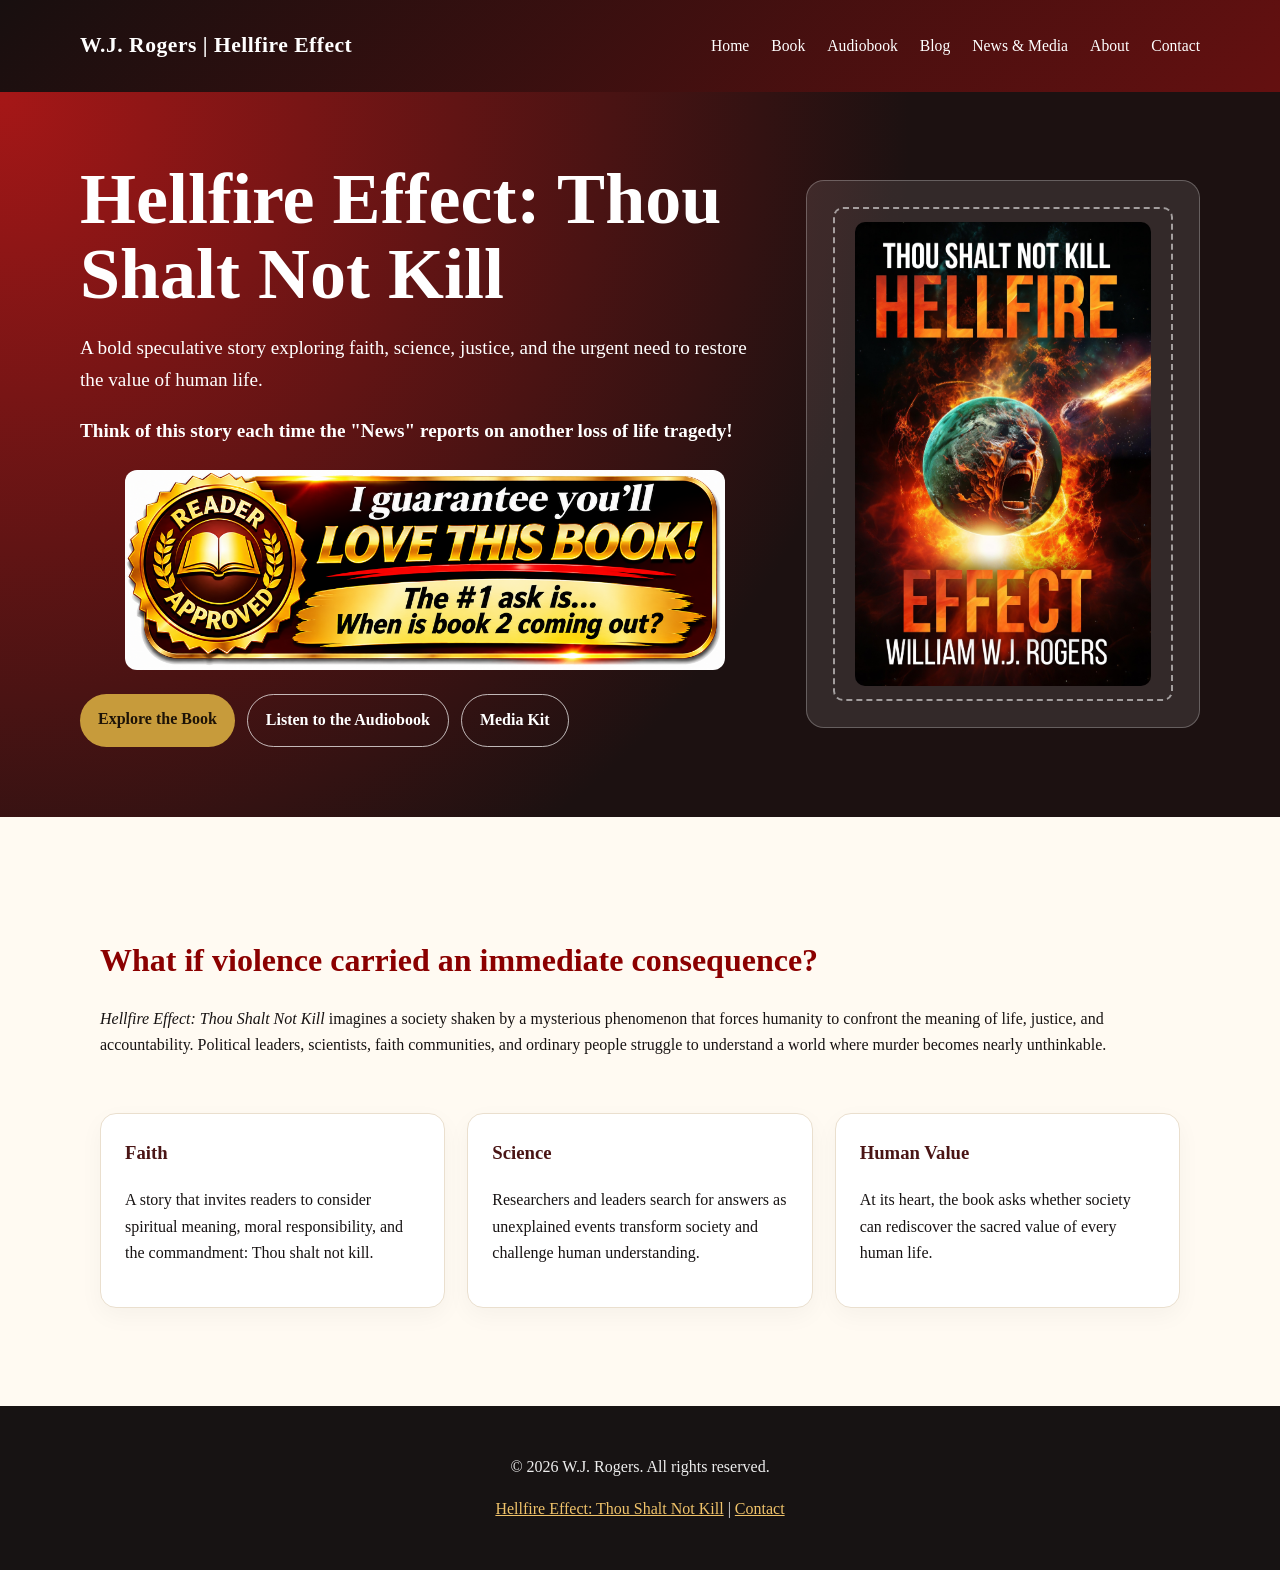
<file: index.html>
<!DOCTYPE html>
<html lang="en">
<head>
  <!-- Google tag (gtag.js) -->
<script async src="https://www.googletagmanager.com/gtag/js?id=G-8KDBBG4806"></script>
<script>
  window.dataLayer = window.dataLayer || [];
  function gtag(){dataLayer.push(arguments);}
  gtag('js', new Date());

  gtag('config', 'G-8KDBBG4806');
</script>
  
<meta charset="UTF-8">
<meta name="viewport" content="width=device-width, initial-scale=1.0">
<title>Hellfire Effect | W.J. Rogers</title>
<meta name="description" content="Official author website for Hellfire Effect: Thou Shalt Not Kill by W.J. Rogers.">
<meta name="keywords" content="Hellfire Effect, W.J. Rogers, Hellfire Effect Thou Shalt Not Kill, Christian science fiction, faith based thriller, speculative fiction, value of human life, audiobook Spotify ElevenReader">
<meta name="author" content="W.J. Rogers">
<meta property="og:title" content="Hellfire Effect | W.J. Rogers">
<meta property="og:description" content="Official author website for Hellfire Effect: Thou Shalt Not Kill by W.J. Rogers.">
<meta property="og:type" content="website">
<link rel="stylesheet" href="styles.css">
  <!-- Meta Pixel -->
  <script>
    !function(f,b,e,v,n,t,s) {
      if(f.fbq)return;n=f.fbq=function(){n.callMethod?
      n.callMethod.apply(n,arguments):n.queue.push(arguments)};
      if(!f._fbq)f._fbq=n;n.push=n;n.loaded=!0;n.version='2.0';
      n.queue=[];t=b.createElement(e);t.async=!0;
      t.src=v;s=b.getElementsByTagName(e)[0];
      s.parentNode.insertBefore(t,s)
    }(window, document, 'script', 'https://connect.facebook.net/en_US/fbevents.js');
    fbq('init', '1129715012986074');
    fbq('track', 'PageView');
  </script>
</head>
<body>
<header>
  <div class="nav">
    <div class="brand">W.J. Rogers | Hellfire Effect</div>
    <nav>
      <a href="index.html">Home</a>
      <a href="book.html">Book</a>
      <a href="audiobook.html">Audiobook</a>
      <a href="blog.html">Blog</a>
      <a href="media.html">News & Media</a>
      <a href="about.html">About</a>
      <a href="contact.html">Contact</a>
    </nav>
  </div>
</header>

<section class="hero">
  <div class="hero-inner">
    <div>
      <h1>Hellfire Effect: Thou Shalt Not Kill</h1>
      <p>A bold speculative story exploring faith, science, justice, and the urgent need to restore the value of human life.</p>
      <p><strong>Think of this story each time the "News" reports on another loss of life tragedy!</strong></p>

      <!-- Hellfire Effect Promotional Badge -->
<div class="promo-badge">
  <img
    src="hellfire-badge.jpg"
    alt="I guarantee you'll love this book! When is book 2 coming out?"
  >
</div>
      <div class="button-row">
        <a class="btn" href="book.html">Explore the Book</a>
        <a class="btn secondary" href="audiobook.html">Listen to the Audiobook</a>
        <a class="btn secondary" href="media.html">Media Kit</a>
      </div>
    </div>
    <div class="cover-card">
      <div class="cover-placeholder">
        <img src="cover.jpg" alt="Hellfire Effect book cover" style="max-width:320px;width:100%;border-radius:10px;">
</div>
      </div>
    </div>
  </div>
</section>
<main>
<section>
  <h2>What if violence carried an immediate consequence?</h2>
  <p><em>Hellfire Effect: Thou Shalt Not Kill</em> imagines a society shaken by a mysterious phenomenon that forces humanity to confront the meaning of life, justice, and accountability. Political leaders, scientists, faith communities, and ordinary people struggle to understand a world where murder becomes nearly unthinkable.</p>
</section>
<section class="grid">
  <div class="card"><h3>Faith</h3><p>A story that invites readers to consider spiritual meaning, moral responsibility, and the commandment: Thou shalt not kill.</p></div>
  <div class="card"><h3>Science</h3><p>Researchers and leaders search for answers as unexplained events transform society and challenge human understanding.</p></div>
  <div class="card"><h3>Human Value</h3><p>At its heart, the book asks whether society can rediscover the sacred value of every human life.</p></div>
</section>

</main>

<footer>
  <p>© 2026 W.J. Rogers. All rights reserved.</p>
  <p><a href="book.html">Hellfire Effect: Thou Shalt Not Kill</a> | <a href="contact.html">Contact</a></p>
</footer>
</body>
</html>
</file>
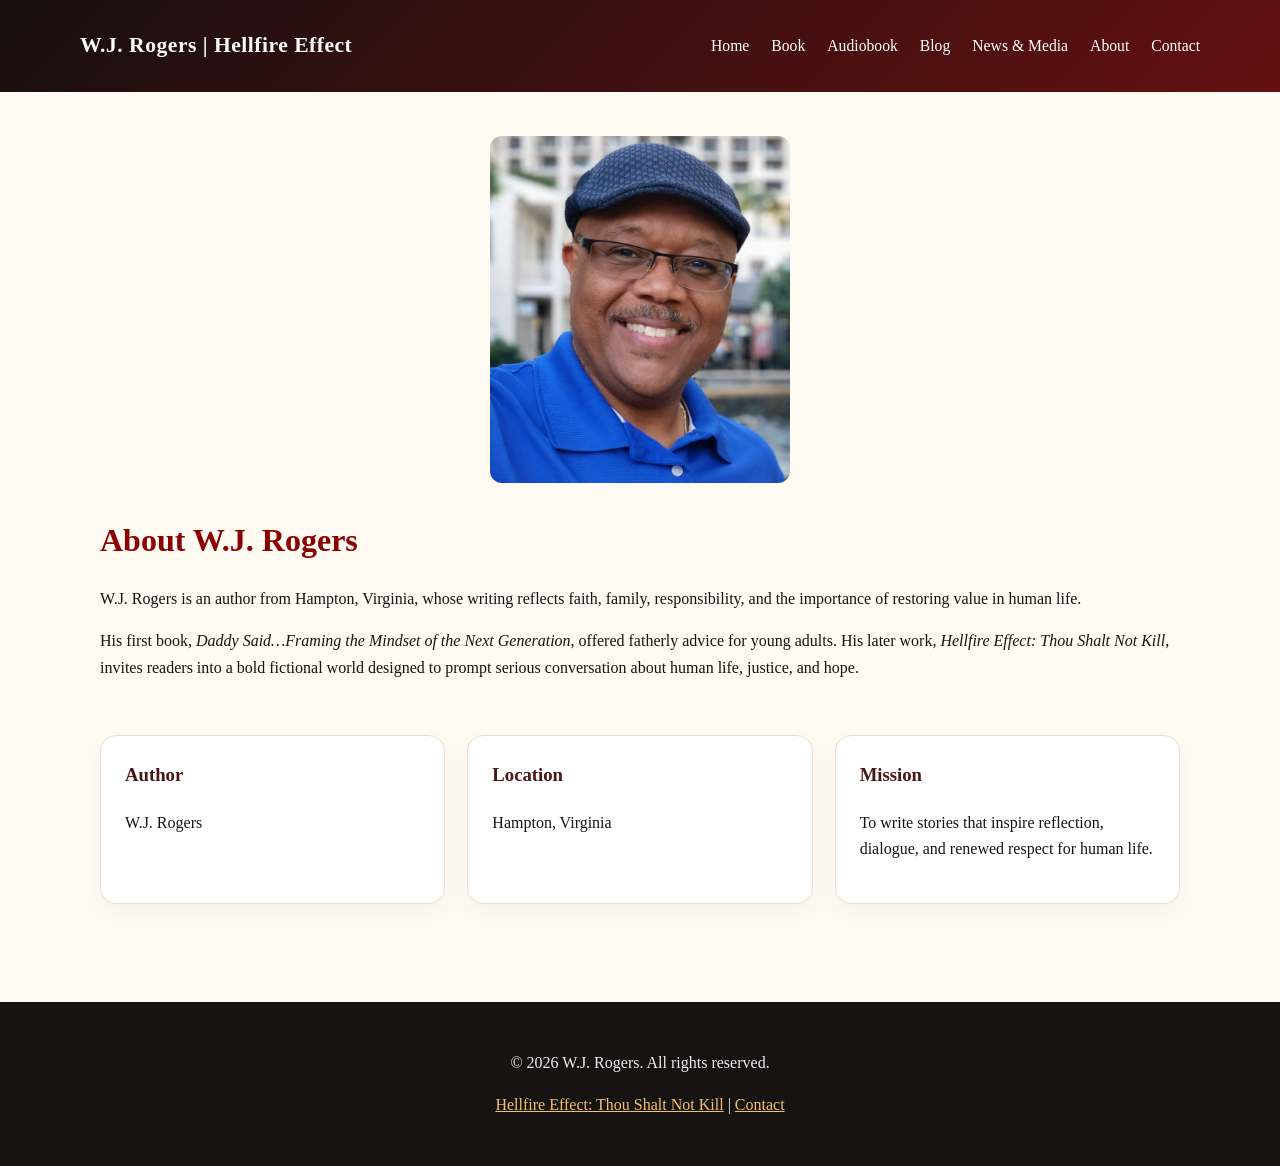
<file: about.html>
<!DOCTYPE html>
<html lang="en">
<head>
  <!-- Google tag (gtag.js) -->
<script async src="https://www.googletagmanager.com/gtag/js?id=G-8KDBBG4806"></script>
<script>
  window.dataLayer = window.dataLayer || [];
  function gtag(){dataLayer.push(arguments);}
  gtag('js', new Date());

  gtag('config', 'G-8KDBBG4806');
  
</script>
<meta charset="UTF-8">
<meta name="viewport" content="width=device-width, initial-scale=1.0">
<title>About W.J. Rogers | Hellfire Effect</title>
<meta name="description" content="Author biography for W.J. Rogers, author of Hellfire Effect: Thou Shalt Not Kill.">
<meta name="keywords" content="Hellfire Effect, W.J. Rogers, Hellfire Effect Thou Shalt Not Kill, Christian science fiction, faith based thriller, speculative fiction, value of human life, audiobook Spotify ElevenReader">
<meta name="author" content="W.J. Rogers">
<meta property="og:title" content="About W.J. Rogers | Hellfire Effect">
<meta property="og:description" content="Author biography for W.J. Rogers, author of Hellfire Effect: Thou Shalt Not Kill.">
<meta property="og:type" content="website">
<link rel="stylesheet" href="styles.css">
</head>
<body>
<header>
  <div class="nav">
    <div class="brand">W.J. Rogers | Hellfire Effect</div>
    <nav>
      <a href="index.html">Home</a>
      <a href="book.html">Book</a>
      <a href="audiobook.html">Audiobook</a>
      <a href="blog.html">Blog</a>
      <a href="media.html">News & Media</a>
      <a href="about.html">About</a>
      <a href="contact.html">Contact</a>
    </nav>
  </div>
</header>

<main>
<div style="text-align:center; margin-bottom:30px;">
  <img src="author-photo.jpg"
       alt="Author W.J. Rogers"
       style="max-width:300px; width:100%; border-radius:12px;">
</div>
  <section>
  <h2>About W.J. Rogers</h2>
  <p>W.J. Rogers is an author from Hampton, Virginia, whose writing reflects faith, family, responsibility, and the importance of restoring value in human life.</p>
  <p>His first book, <em>Daddy Said…Framing the Mindset of the Next Generation</em>, offered fatherly advice for young adults. His later work, <em>Hellfire Effect: Thou Shalt Not Kill</em>, invites readers into a bold fictional world designed to prompt serious conversation about human life, justice, and hope.</p>
</section>
<section class="grid">
  <div class="card"><h3>Author</h3><p>W.J. Rogers</p></div>
  <div class="card"><h3>Location</h3><p>Hampton, Virginia</p></div>
  <div class="card"><h3>Mission</h3><p>To write stories that inspire reflection, dialogue, and renewed respect for human life.</p></div>
</section>
</main>

<footer>
  <p>© 2026 W.J. Rogers. All rights reserved.</p>
  <p><a href="book.html">Hellfire Effect: Thou Shalt Not Kill</a> | <a href="contact.html">Contact</a></p>
</footer>
</body>
</html>
</file>
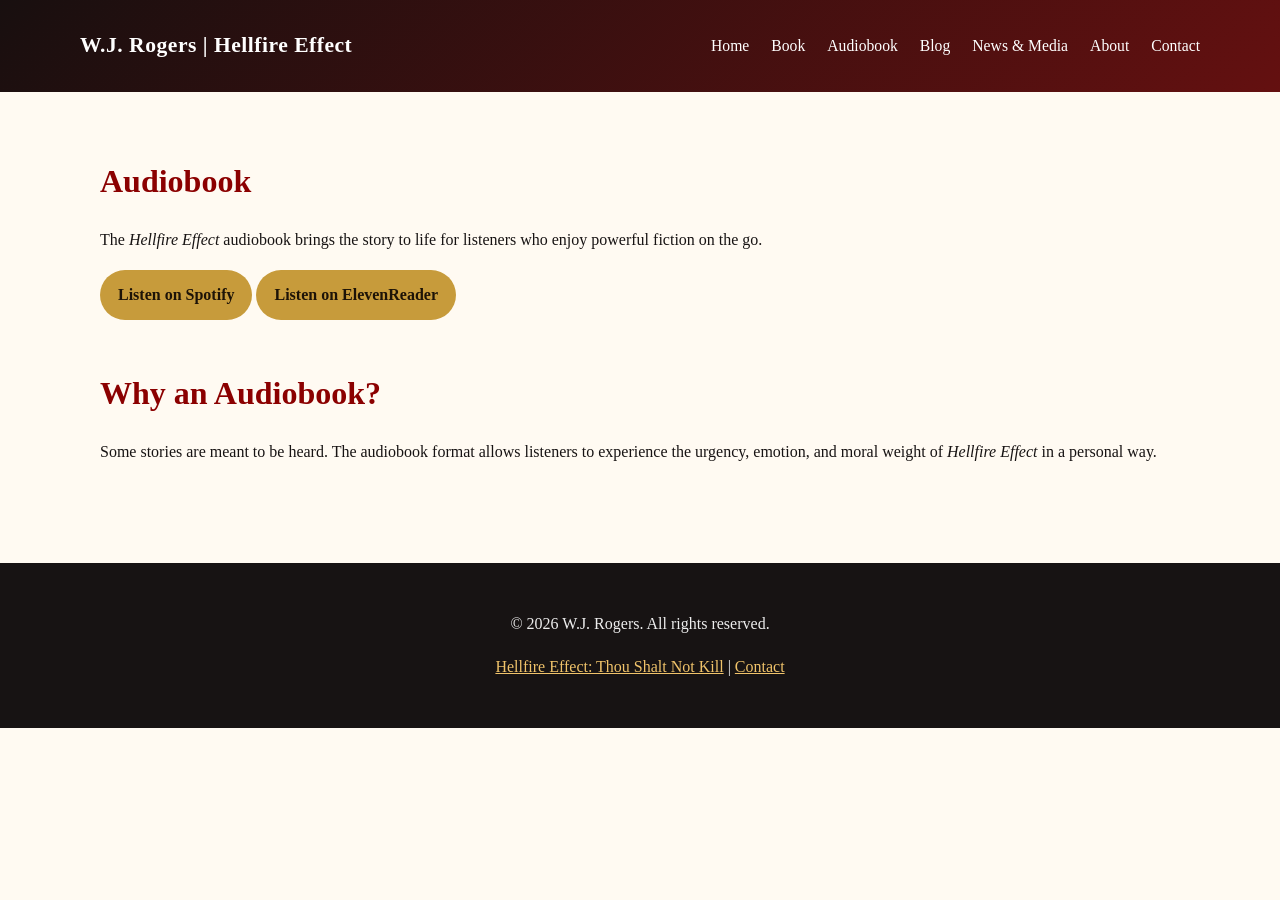
<file: audiobook.html>
<!DOCTYPE html>
<html lang="en">
<head>
  <!-- Google tag (gtag.js) -->
<script async src="https://www.googletagmanager.com/gtag/js?id=G-8KDBBG4806"></script>
<script>
  window.dataLayer = window.dataLayer || [];
  function gtag(){dataLayer.push(arguments);}
  gtag('js', new Date());

  gtag('config', 'G-8KDBBG4806');
  
</script>
<meta charset="UTF-8">
<meta name="viewport" content="width=device-width, initial-scale=1.0">
<title>Hellfire Effect Audiobook | W.J. Rogers</title>
<meta name="description" content="Listen to the Hellfire Effect audiobook on Spotify and ElevenReader.">
<meta name="keywords" content="Hellfire Effect, W.J. Rogers, Hellfire Effect Thou Shalt Not Kill, Christian science fiction, faith based thriller, speculative fiction, value of human life, audiobook Spotify ElevenReader">
<meta name="author" content="W.J. Rogers">
<meta property="og:title" content="Hellfire Effect Audiobook | W.J. Rogers">
<meta property="og:description" content="Listen to the Hellfire Effect audiobook on Spotify and ElevenReader.">
<meta property="og:type" content="website">
<link rel="stylesheet" href="styles.css">
</head>
<body>
<header>
  <div class="nav">
    <div class="brand">W.J. Rogers | Hellfire Effect</div>
    <nav>
      <a href="index.html">Home</a>
      <a href="book.html">Book</a>
      <a href="audiobook.html">Audiobook</a>
      <a href="blog.html">Blog</a>
      <a href="media.html">News & Media</a>
      <a href="about.html">About</a>
      <a href="contact.html">Contact</a>
    </nav>
  </div>
</header>

<main>
<section>
  <h2>Audiobook</h2>
  <p>The <em>Hellfire Effect</em> audiobook brings the story to life for listeners who enjoy powerful fiction on the go.</p>
   <p><a class="btn" href="https://open.spotify.com/show/17sn15q621IW9JdZ1lFVCF?si=39b410afc67c4b0d">Listen on Spotify</a> <a class="btn" href="https://elevenreader.io/audiobooks/hellfire-effect-audiobook/Q7uAd5jq0gS5O1z5ig4C">Listen on ElevenReader</a></p>
</section>
<section>
  <h2>Why an Audiobook?</h2>
  <p>Some stories are meant to be heard. The audiobook format allows listeners to experience the urgency, emotion, and moral weight of <em>Hellfire Effect</em> in a personal way.</p>
</section>
</main>

<footer>
  <p>© 2026 W.J. Rogers. All rights reserved.</p>
  <p><a href="book.html">Hellfire Effect: Thou Shalt Not Kill</a> | <a href="contact.html">Contact</a></p>
</footer>
</body>
</html>
</file>
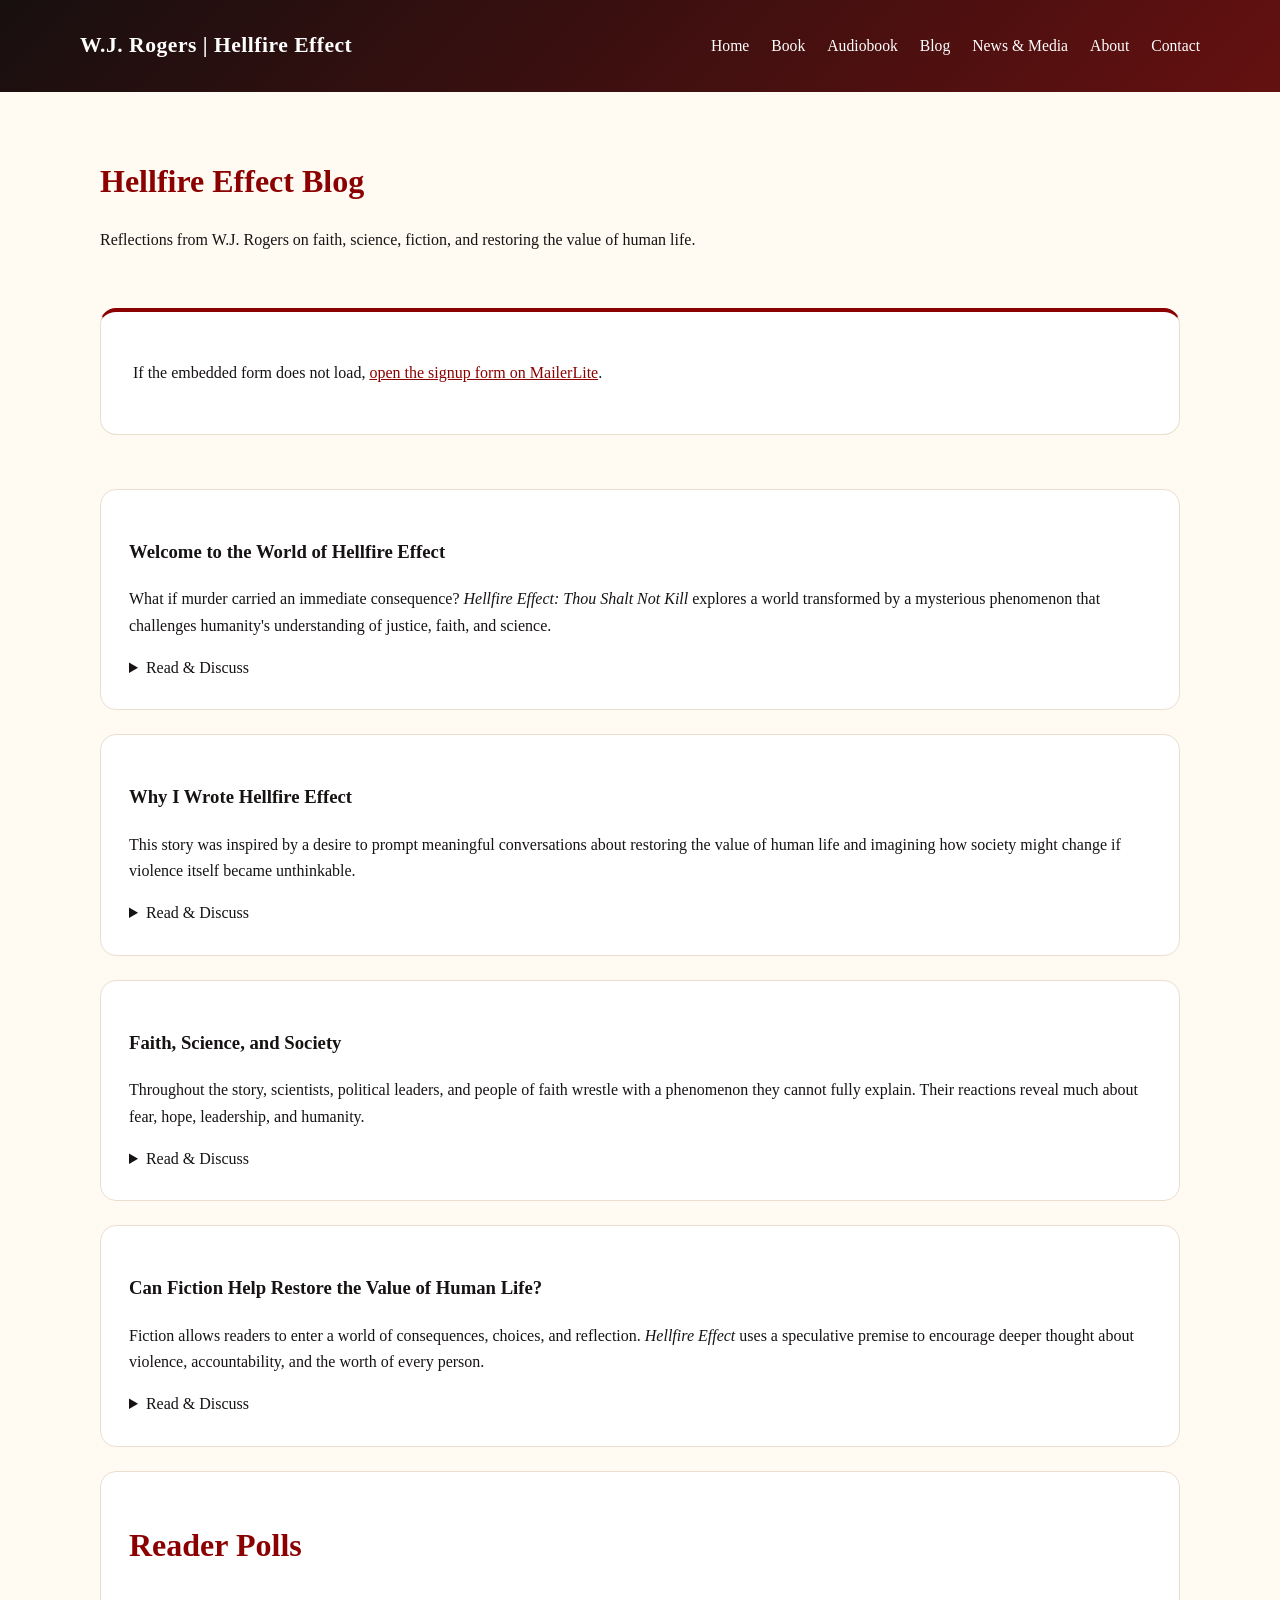
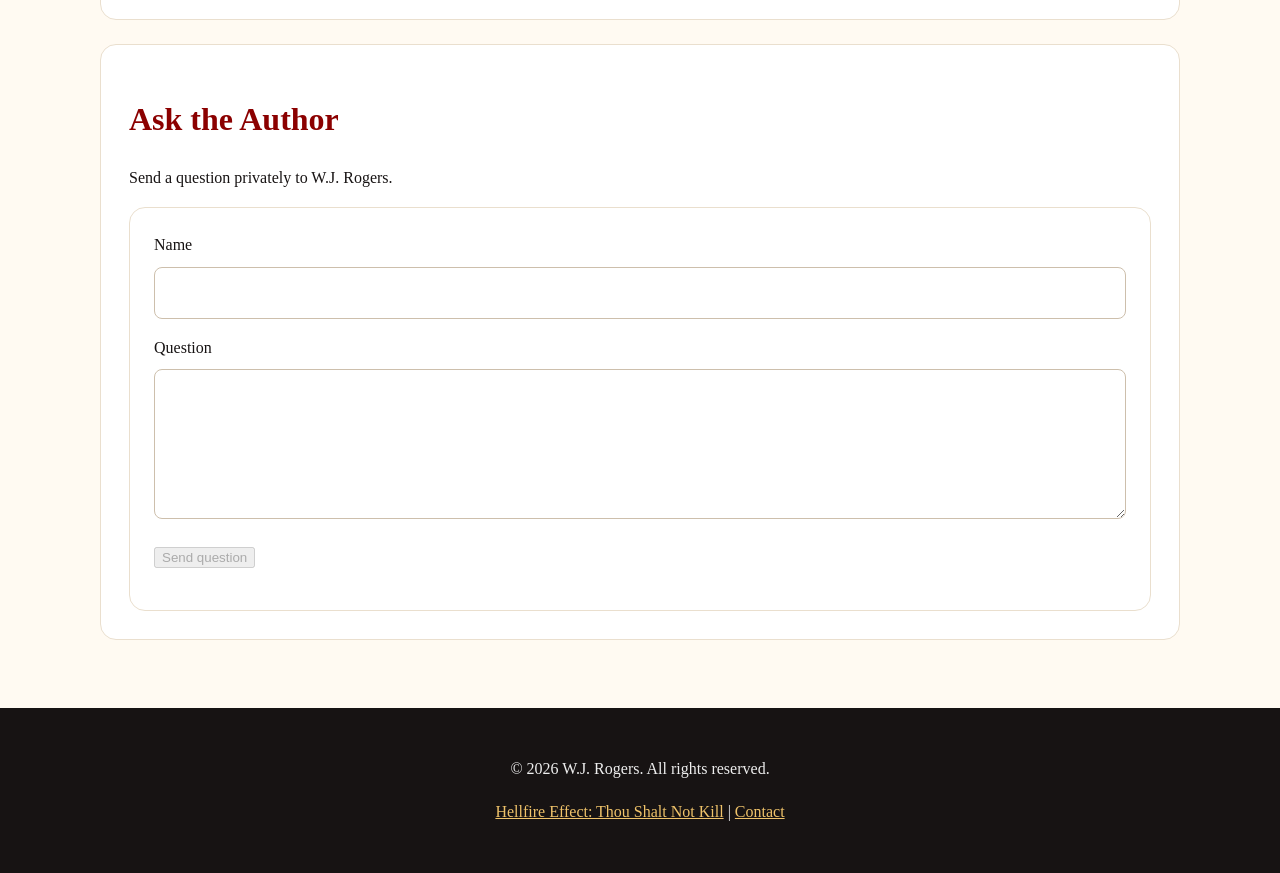
<file: blog.html>
<!DOCTYPE html>
<html lang="en">
<head>
  <!-- Google tag (gtag.js) -->
<script async src="https://www.googletagmanager.com/gtag/js?id=G-8KDBBG4806"></script>
<script>
  window.dataLayer = window.dataLayer || [];
  function gtag(){dataLayer.push(arguments);}
  gtag('js', new Date());

  gtag('config', 'G-8KDBBG4806');
  
</script>
<meta charset="UTF-8">
<meta name="viewport" content="width=device-width, initial-scale=1.0">
<title>Hellfire Effect Blog | W.J. Rogers</title>
<meta name="description" content="Blog posts about faith, science, fiction, and restoring the value of human life.">
<meta name="keywords" content="Hellfire Effect, W.J. Rogers, Hellfire Effect Thou Shalt Not Kill, Christian science fiction, faith based thriller, speculative fiction, value of human life, audiobook Spotify ElevenReader">
<meta name="author" content="W.J. Rogers">
<meta property="og:title" content="Hellfire Effect Blog | W.J. Rogers">
<meta property="og:description" content="Blog posts about faith, science, fiction, and restoring the value of human life.">
<meta property="og:type" content="website">
<link rel="stylesheet" href="styles.css">
<style>
#subscribe { background: white; border: 1px solid #eadfce; border-top: 4px solid var(--red); border-radius: 16px; padding: clamp(18px, 4vw, 32px); }
#subscribe .ml-embedded { min-width: 0; }
#subscribe .ml-form-embedContainer .ml-form-embedWrapper { background: var(--light) !important; max-width: 46rem; width: 100%; }
#subscribe .ml-form-embedContainer h4 { color: var(--red) !important; font: bold clamp(1.5rem, 4vw, 2rem)/1.2 Georgia, serif !important; }
#subscribe .ml-form-embedContainer p, #subscribe .ml-form-embedContainer label { font-family: Georgia, serif !important; }
#subscribe .ml-form-embedContainer button.primary { background-color: var(--gold) !important; color: #1d1307 !important; border-radius: 999px !important; }
#subscribe :focus-visible { outline: 2px solid var(--red); outline-offset: 3px; }
</style>
<!-- MailerLite Universal -->
<script>
(function(w,d,e,u,f,l,n){w[f]=w[f]||function(){(w[f].q=w[f].q||[])
.push(arguments);},l=d.createElement(e),l.async=1,l.src=u,
n=d.getElementsByTagName(e)[0],n.parentNode.insertBefore(l,n);})
(window,document,'script','https://assets.mailerlite.com/js/universal.js','ml');
ml('account', '2787855');
</script>
<meta name="blog-api" content="https://staging.hellfire-effect.com/live">
<link rel="stylesheet" href="https://staging.hellfire-effect.com/live/blog.css">
<script type="module" src="https://staging.hellfire-effect.com/live/blog.mjs"></script>
</head>
<body>
<header>
  <div class="nav">
    <div class="brand">W.J. Rogers | Hellfire Effect</div>
    <nav>
      <a href="index.html">Home</a>
      <a href="book.html">Book</a>
      <a href="audiobook.html">Audiobook</a>
      <a href="blog.html">Blog</a>
      <a href="media.html">News & Media</a>
      <a href="about.html">About</a>
      <a href="contact.html">Contact</a>
    </nav>
  </div>
</header>

<main>
<section>
  <h2>Hellfire Effect Blog</h2>
  <p>Reflections from W.J. Rogers on faith, science, fiction, and restoring the value of human life.</p>
</section>
<section id="subscribe" aria-label="Subscribe to the Hellfire Effect Blog">
  <div class="ml-embedded" data-form="RpZa8r"></div>
  <p>If the embedded form does not load, <a href="https://preview.mailerlite.io/forms/2787855/203857206809986599/share">open the signup form on MailerLite</a>.</p>
</section>
<article class="blog-post" data-article="welcome">
  <h3>Welcome to the World of Hellfire Effect</h3>
  <p>What if murder carried an immediate consequence? <em>Hellfire Effect: Thou Shalt Not Kill</em> explores a world transformed by a mysterious phenomenon that challenges humanity's understanding of justice, faith, and science.</p>
  <details class="discussion">
    <summary>Read &amp; Discuss</summary>
    <h4>Reader comments</h4>
    <div class="comments"></div>
    <form class="comment-form">
      <label>Display name <input name="name" required maxlength="80" autocomplete="nickname"></label>
      <label>Comment <textarea name="message" required maxlength="2000"></textarea></label>
      <p>Comments appear after W.J. Rogers approves them.</p>
      <button disabled>Submit comment</button>
      <p role="status"></p>
    </form>
  </details>
</article>
<article class="blog-post" data-article="why-i-wrote">
  <h3>Why I Wrote Hellfire Effect</h3>
  <p>This story was inspired by a desire to prompt meaningful conversations about restoring the value of human life and imagining how society might change if violence itself became unthinkable.</p>
  <details class="discussion">
    <summary>Read &amp; Discuss</summary>
    <h4>Reader comments</h4>
    <div class="comments"></div>
    <form class="comment-form">
      <label>Display name <input name="name" required maxlength="80" autocomplete="nickname"></label>
      <label>Comment <textarea name="message" required maxlength="2000"></textarea></label>
      <p>Comments appear after W.J. Rogers approves them.</p>
      <button disabled>Submit comment</button>
      <p role="status"></p>
    </form>
  </details>
</article>
<article class="blog-post" data-article="faith-science">
  <h3>Faith, Science, and Society</h3>
  <p>Throughout the story, scientists, political leaders, and people of faith wrestle with a phenomenon they cannot fully explain. Their reactions reveal much about fear, hope, leadership, and humanity.</p>
  <details class="discussion">
    <summary>Read &amp; Discuss</summary>
    <h4>Reader comments</h4>
    <div class="comments"></div>
    <form class="comment-form">
      <label>Display name <input name="name" required maxlength="80" autocomplete="nickname"></label>
      <label>Comment <textarea name="message" required maxlength="2000"></textarea></label>
      <p>Comments appear after W.J. Rogers approves them.</p>
      <button disabled>Submit comment</button>
      <p role="status"></p>
    </form>
  </details>
</article>
<article class="blog-post" data-article="value-of-life">
  <h3>Can Fiction Help Restore the Value of Human Life?</h3>
  <p>Fiction allows readers to enter a world of consequences, choices, and reflection. <em>Hellfire Effect</em> uses a speculative premise to encourage deeper thought about violence, accountability, and the worth of every person.</p>
  <details class="discussion">
    <summary>Read &amp; Discuss</summary>
    <h4>Reader comments</h4>
    <div class="comments"></div>
    <form class="comment-form">
      <label>Display name <input name="name" required maxlength="80" autocomplete="nickname"></label>
      <label>Comment <textarea name="message" required maxlength="2000"></textarea></label>
      <p>Comments appear after W.J. Rogers approves them.</p>
      <button disabled>Submit comment</button>
      <p role="status"></p>
    </form>
  </details>
</article>
<section class="blog-post" aria-labelledby="poll-heading">
  <h2 id="poll-heading">Reader Polls</h2>
  <div id="polls"></div>
  <p id="poll-status" role="status"></p>
</section>
<section class="blog-post" aria-labelledby="ask-heading">
  <h2 id="ask-heading">Ask the Author</h2>
  <p>Send a question privately to W.J. Rogers.</p>
  <form id="ask">
    <label>Name <input name="name" required maxlength="80" autocomplete="name"></label>
    <label>Question <textarea name="message" required maxlength="2000"></textarea></label>
    <button disabled>Send question</button>
    <p role="status"></p>
  </form>
</section>
</main>

<footer>
  <p>© 2026 W.J. Rogers. All rights reserved.</p>
  <p><a href="book.html">Hellfire Effect: Thou Shalt Not Kill</a> | <a href="contact.html">Contact</a></p>
</footer>
</body>
</html>
</file>
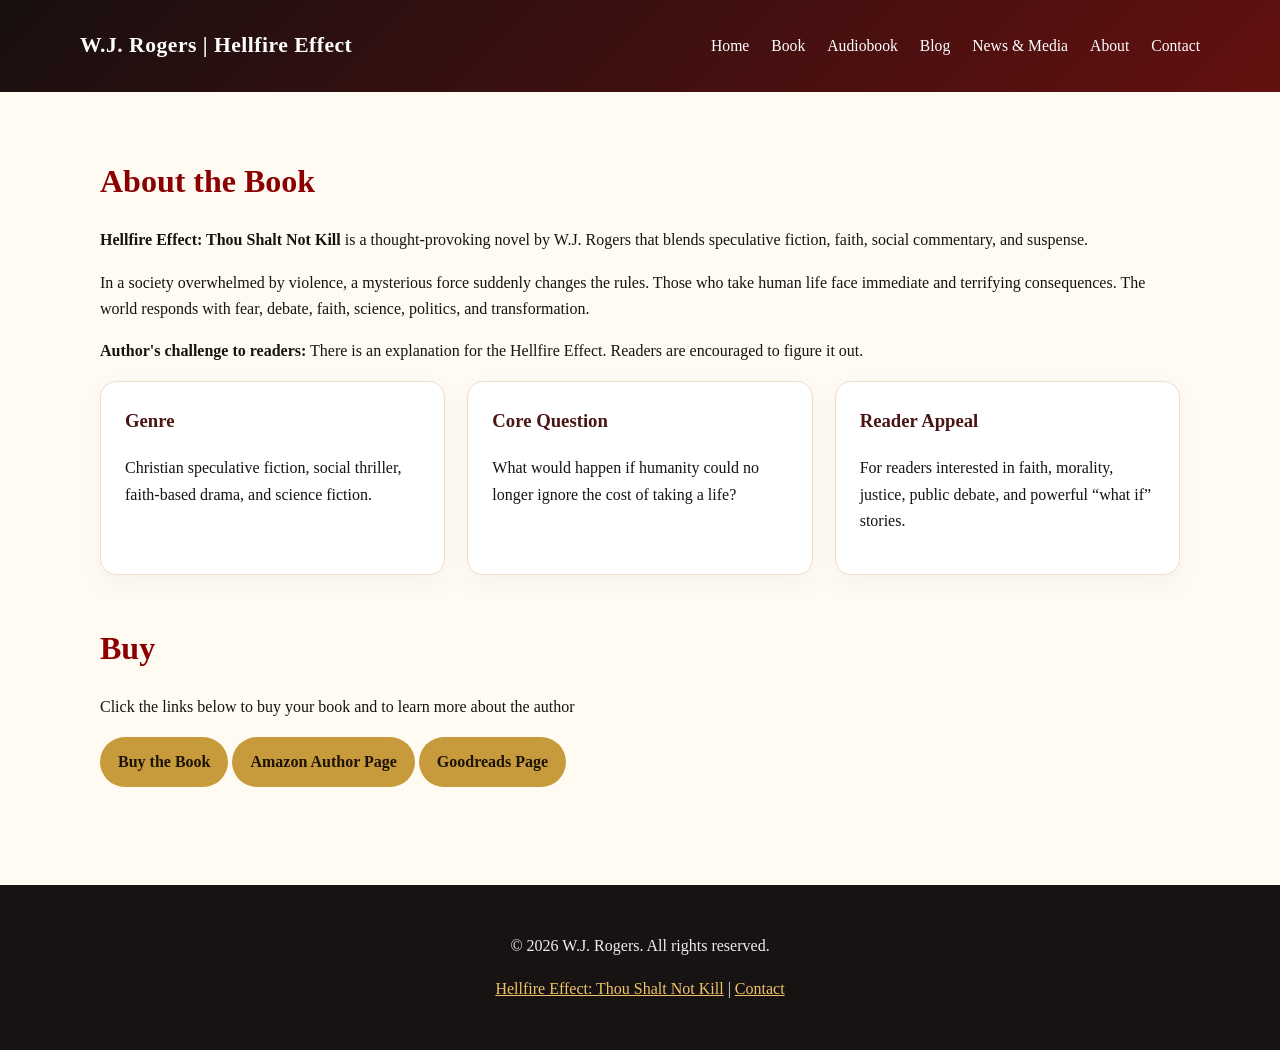
<file: book.html>
<!DOCTYPE html>
<html lang="en">
<head>
  <!-- Google tag (gtag.js) -->
<script async src="https://www.googletagmanager.com/gtag/js?id=G-8KDBBG4806"></script>
<script>
  window.dataLayer = window.dataLayer || [];
  function gtag(){dataLayer.push(arguments);}
  gtag('js', new Date());

  gtag('config', 'G-8KDBBG4806');
  
</script>
<meta charset="UTF-8">
<meta name="viewport" content="width=device-width, initial-scale=1.0">
<title>About the Book | Hellfire Effect</title>
<meta name="description" content="Learn about Hellfire Effect: Thou Shalt Not Kill by W.J. Rogers.">
<meta name="keywords" content="Hellfire Effect, W.J. Rogers, Hellfire Effect Thou Shalt Not Kill, Christian science fiction, faith based thriller, speculative fiction, value of human life, audiobook Spotify ElevenReader">
<meta name="author" content="W.J. Rogers">
<meta property="og:title" content="About the Book | Hellfire Effect">
<meta property="og:description" content="Learn about Hellfire Effect: Thou Shalt Not Kill by W.J. Rogers.">
<meta property="og:type" content="website">
<link rel="stylesheet" href="styles.css">
  <!-- Meta Pixel -->
  <script>
    !function(f,b,e,v,n,t,s) {
      if(f.fbq)return;n=f.fbq=function(){n.callMethod?
      n.callMethod.apply(n,arguments):n.queue.push(arguments)};
      if(!f._fbq)f._fbq=n;n.push=n;n.loaded=!0;n.version='2.0';
      n.queue=[];t=b.createElement(e);t.async=!0;
      t.src=v;s=b.getElementsByTagName(e)[0];
      s.parentNode.insertBefore(t,s)
    }(window, document, 'script', 'https://connect.facebook.net/en_US/fbevents.js');
    fbq('init', '1129715012986074');
    fbq('track', 'PageView');
    fbq('track', 'ViewContent');
  </script>
</head>
<body>
<header>
  <div class="nav">
    <div class="brand">W.J. Rogers | Hellfire Effect</div>
    <nav>
      <a href="index.html">Home</a>
      <a href="book.html">Book</a>
      <a href="audiobook.html">Audiobook</a>
      <a href="blog.html">Blog</a>
      <a href="media.html">News & Media</a>
      <a href="about.html">About</a>
      <a href="contact.html">Contact</a>
    </nav>
  </div>
</header>

<main>
<section>
  <h2>About the Book</h2>
  <p><strong>Hellfire Effect: Thou Shalt Not Kill</strong> is a thought-provoking novel by W.J. Rogers that blends speculative fiction, faith, social commentary, and suspense.</p>
  <p>In a society overwhelmed by violence, a mysterious force suddenly changes the rules. Those who take human life face immediate and terrifying consequences. The world responds with fear, debate, faith, science, politics, and transformation.</p>
  <p><strong>Author's challenge to readers:</strong> There is an explanation for the Hellfire Effect. Readers are encouraged to figure it out.</p>
<section class="grid">
  <div class="card"><h3>Genre</h3><p>Christian speculative fiction, social thriller, faith-based drama, and science fiction.</p></div>
  <div class="card"><h3>Core Question</h3><p>What would happen if humanity could no longer ignore the cost of taking a life?</p></div>
  <div class="card"><h3>Reader Appeal</h3><p>For readers interested in faith, morality, justice, public debate, and powerful “what if” stories.</p></div>
</section>
<section>
  <h2>Buy</h2>  
<p>Click the links below to buy your book and to learn more about the author</p>
  <p><a class="btn" href="https://a.co/d/0b58pB87">Buy the Book</a> <a class="btn" href="https://www.amazon.com/stores/William-J.-Rogers/author/B0C53Z4DX1?ref=ap_rdr&shoppingPortalEnabled=true&ccs_id=1883f4c7-4404-4d1b-a1f2-e06be20097e4">Amazon Author Page</a> <a class="btn" href="https://www.goodreads.com/book/show/210977604-hellfire-effect">Goodreads Page</a></p>
</section>
</main>

<footer>
  <p>© 2026 W.J. Rogers. All rights reserved.</p>
  <p><a href="book.html">Hellfire Effect: Thou Shalt Not Kill</a> | <a href="contact.html">Contact</a></p>
</footer>
</body>
</html>
</file>
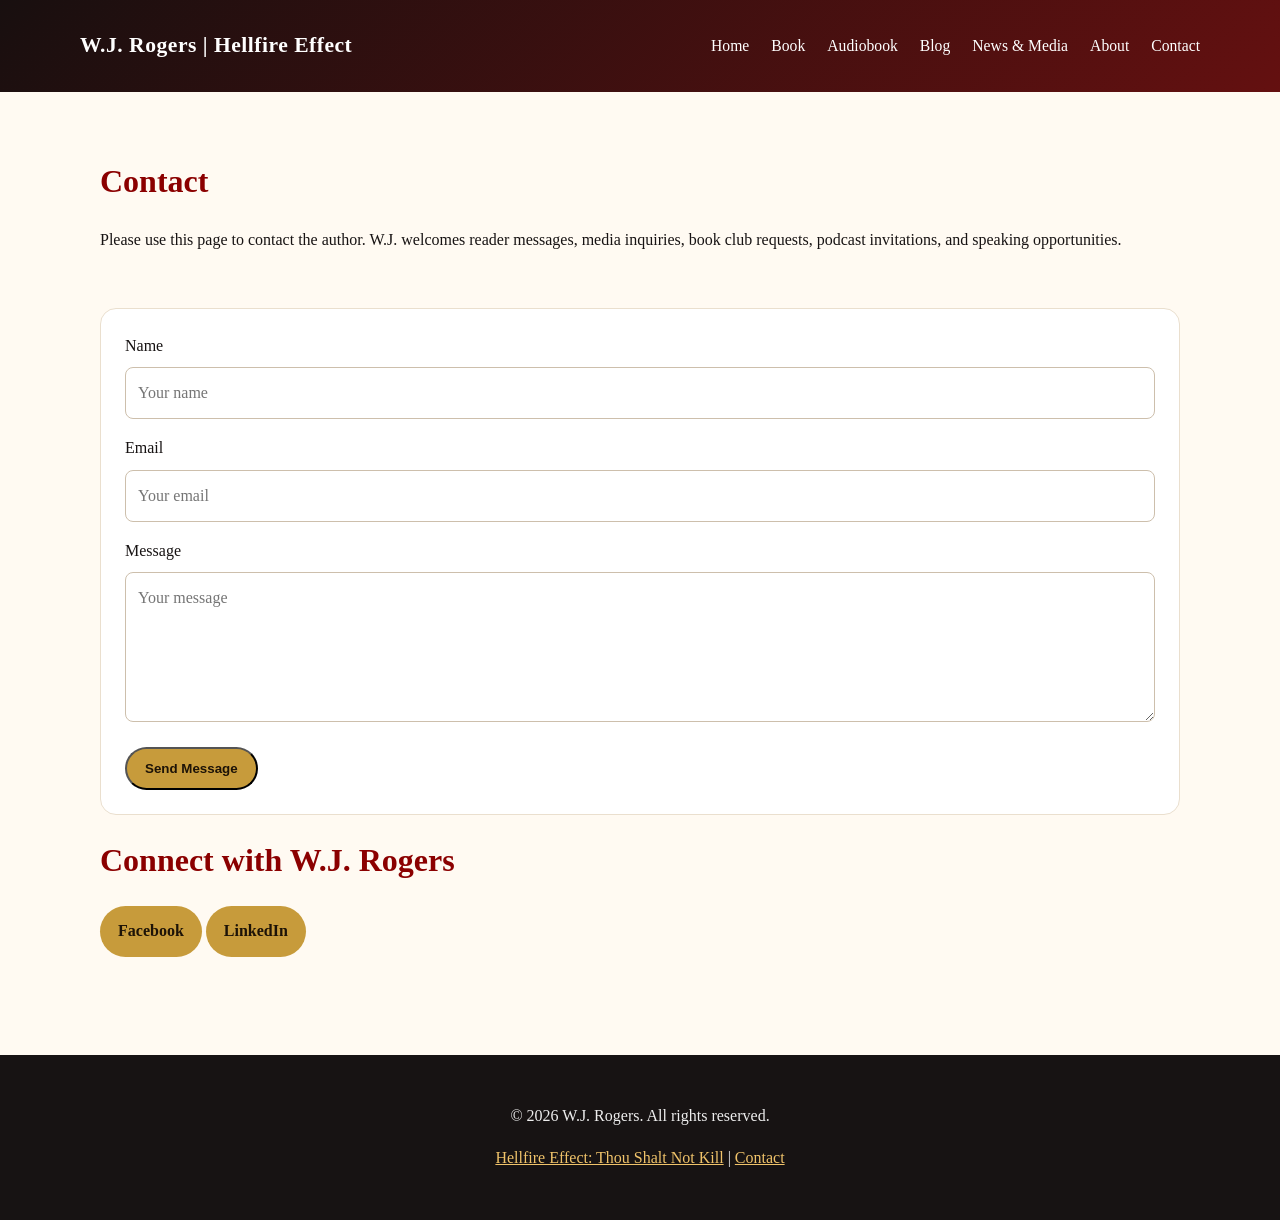
<file: contact.html>
<!DOCTYPE html>
<html lang="en">
<head>
  <!-- Google tag (gtag.js) -->
<script async src="https://www.googletagmanager.com/gtag/js?id=G-8KDBBG4806"></script>
<script>
  window.dataLayer = window.dataLayer || [];
  function gtag(){dataLayer.push(arguments);}
  gtag('js', new Date());

  gtag('config', 'G-8KDBBG4806');
  
</script>
<meta charset="UTF-8">
<meta name="viewport" content="width=device-width, initial-scale=1.0">
<title>Contact W.J. Rogers | Hellfire Effect</title>
<meta name="description" content="Contact W.J. Rogers for reader messages, media inquiries, podcasts, and interviews.">
<meta name="keywords" content="Hellfire Effect, W.J. Rogers, Hellfire Effect Thou Shalt Not Kill, Christian science fiction, faith based thriller, speculative fiction, value of human life, audiobook Spotify ElevenReader">
<meta name="author" content="W.J. Rogers">
<meta property="og:title" content="Contact W.J. Rogers | Hellfire Effect">
<meta property="og:description" content="Contact W.J. Rogers for reader messages, media inquiries, podcasts, and interviews.">
<meta property="og:type" content="website">
<link rel="stylesheet" href="styles.css">
</head>
<body>
<header>
  <div class="nav">
    <div class="brand">W.J. Rogers | Hellfire Effect</div>
    <nav>
      <a href="index.html">Home</a>
      <a href="book.html">Book</a>
      <a href="audiobook.html">Audiobook</a>
      <a href="blog.html">Blog</a>
      <a href="media.html">News & Media</a>
      <a href="about.html">About</a>
      <a href="contact.html">Contact</a>
    </nav>
  </div>
</header>

<main>
<section>
  <h2>Contact</h2>
  <p>Please use this page to contact the author. W.J. welcomes reader messages, media inquiries, book club requests, podcast invitations, and speaking opportunities.</p>
  
</section>
<form action="https://formspree.io/f/xdararjp" method="POST">
  
  <label>Name</label>
  <input type="text" placeholder="Your name">
  <label>Email</label>
  <input type="email" placeholder="Your email">
  <label>Message</label>
  <textarea placeholder="Your message"></textarea>
  <button class="btn" type="button">Send Message</button>
</form>
<section> 
 <h2>Connect with W.J. Rogers</h2>

<p>
<a class="btn"
   href="https://www.facebook.com/profile.php?id=61569890319340
   target="_blank">Facebook</a>
  
  <a class="btn"
   href="https://www.linkedin.com/in/williamwjrogers"
   target="_blank">LinkedIn</a>
</p>
</section>
</main>

<footer>
  <p>© 2026 W.J. Rogers. All rights reserved.</p>
  <p><a href="book.html">Hellfire Effect: Thou Shalt Not Kill</a> | <a href="contact.html">Contact</a></p>
</footer>
</body>
</html>
</file>
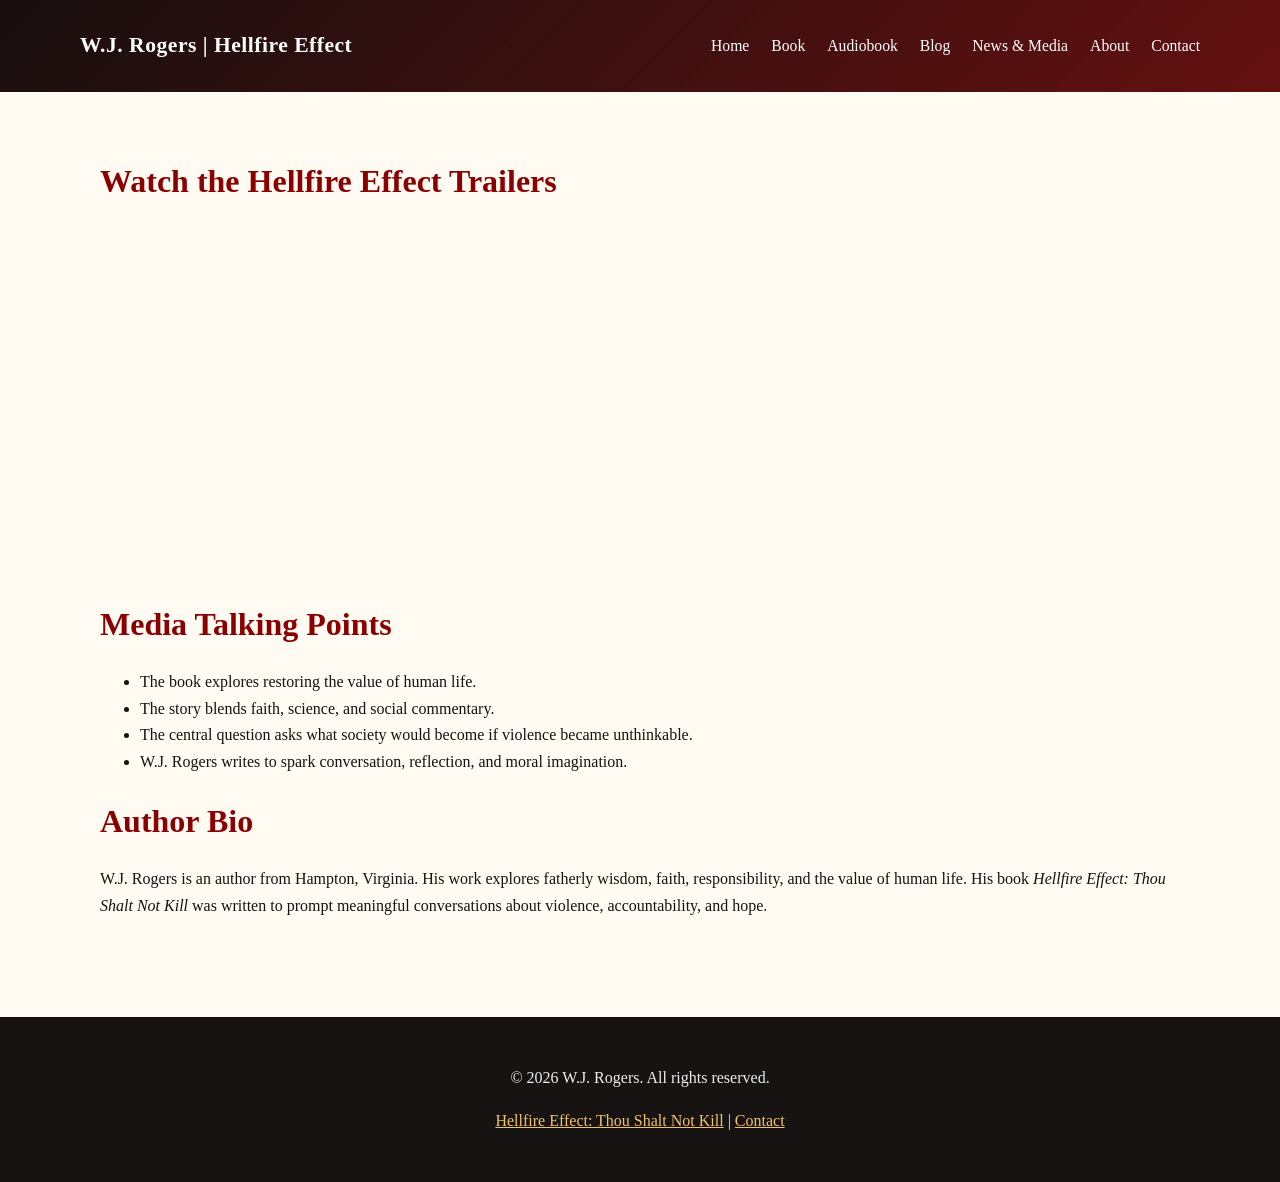
<file: media.html>
<!DOCTYPE html>
<html lang="en">
<head>
  <!-- Google tag (gtag.js) -->
<script async src="https://www.googletagmanager.com/gtag/js?id=G-8KDBBG4806"></script>
<script>
  window.dataLayer = window.dataLayer || [];
  function gtag(){dataLayer.push(arguments);}
  gtag('js', new Date());

  gtag('config', 'G-8KDBBG4806');
  
</script>
<meta charset="UTF-8">
<meta name="viewport" content="width=device-width, initial-scale=1.0">
<title>News and Media | Hellfire Effect</title>
<meta name="description" content="Media information, author bio, talking points, and press release angle for Hellfire Effect.">
<meta name="keywords" content="Hellfire Effect, W.J. Rogers, Hellfire Effect Thou Shalt Not Kill, Christian science fiction, faith based thriller, speculative fiction, value of human life, audiobook Spotify ElevenReader">
<meta name="author" content="W.J. Rogers">
<meta property="og:title" content="News and Media | Hellfire Effect">
<meta property="og:description" content="Media information, author bio, talking points, and press release angle for Hellfire Effect.">
<meta property="og:type" content="website">
<link rel="stylesheet" href="styles.css">
</head>
<body>
<header>
  <div class="nav">
    <div class="brand">W.J. Rogers | Hellfire Effect</div>
    <nav>
      <a href="index.html">Home</a>
      <a href="book.html">Book</a>
      <a href="audiobook.html">Audiobook</a>
      <a href="blog.html">Blog</a>
      <a href="media.html">News & Media</a>
      <a href="about.html">About</a>
      <a href="contact.html">Contact</a>
    </nav>
  </div>
</header>

<main>
<section>
  <h2>Watch the Hellfire Effect Trailers</h2>

  <div style="display:flex; gap:20px; flex-wrap:wrap;">

    <div style="flex:1; min-width:320px;">
      <iframe width="560" height="315" src="https://www.youtube.com/embed/_HRlVg9GT_w?si=bksa3THiXB3cnMoa" title="YouTube video player" frameborder="0" allow="accelerometer; autoplay; clipboard-write; encrypted-media; gyroscope; picture-in-picture; web-share" referrerpolicy="strict-origin-when-cross-origin" allowfullscreen></iframe>
    </div>
    <div style="flex:1; min-width:320px;">
      <iframe
        width="100%"
        height="315"
        src="https://www.youtube.com/embed/-aIu_hXkoiE?si=dIJrrKXBIvFdTlGp" title="YouTube video player" frameborder="0" allow="accelerometer; autoplay; clipboard-write; encrypted-media; gyroscope; picture-in-picture; web-share" referrerpolicy="strict-origin-when-cross-origin" allowfullscreen></iframe>
        </iframe>
    </div>

  </div>
</section>
  <h2>Media Talking Points</h2>
  <ul>
    <li>The book explores restoring the value of human life.</li>
    <li>The story blends faith, science, and social commentary.</li>
    <li>The central question asks what society would become if violence became unthinkable.</li>
    <li>W.J. Rogers writes to spark conversation, reflection, and moral imagination.</li>
  </ul>
</section>
<section>
  <h2>Author Bio</h2>
  <p>W.J. Rogers is an author from Hampton, Virginia. His work explores fatherly wisdom, faith, responsibility, and the value of human life. His book <em>Hellfire Effect: Thou Shalt Not Kill</em> was written to prompt meaningful conversations about violence, accountability, and hope.</p>
</section>
</main>

<footer>
  <p>© 2026 W.J. Rogers. All rights reserved.</p>
  <p><a href="book.html">Hellfire Effect: Thou Shalt Not Kill</a> | <a href="contact.html">Contact</a></p>
</footer>
</body>
</html>
</file>
<file: styles.css>
:root {
  --dark: #171313;
  --red: #8b0000;
  --gold: #c79b3b;
  --light: #fffaf2;
  --muted: #6b625b;
  --card: #ffffff;
}
* { box-sizing: border-box; }
body {
  margin: 0;
  font-family: Georgia, 'Times New Roman', serif;
  background: var(--light);
  color: var(--dark);
  line-height: 1.65;
}
a { color: var(--red); }
header {
  background: linear-gradient(135deg, #180f0f, #641010);
  color: white;
  padding: 28px 20px;
}
.nav {
  max-width: 1120px;
  margin: auto;
  display: flex;
  align-items: center;
  justify-content: space-between;
  gap: 16px;
  flex-wrap: wrap;
}
.brand {
  font-size: 1.35rem;
  font-weight: bold;
  letter-spacing: .5px;
}
nav a {
  color: white;
  text-decoration: none;
  margin-left: 18px;
  font-size: .98rem;
}
nav a:hover { text-decoration: underline; }
.hero {
  background: radial-gradient(circle at top left, #a61717, #1c1111 62%);
  color: white;
  padding: 70px 20px;
}
.hero-inner {
  max-width: 1120px;
  margin: auto;
  display: grid;
  grid-template-columns: 1.4fr .8fr;
  gap: 36px;
  align-items: center;
}
.hero h1 {
  font-size: clamp(2.4rem, 6vw, 4.5rem);
  line-height: 1.05;
  margin: 0 0 18px;
}
.hero p { font-size: 1.2rem; max-width: 760px; }
.cover-card {
  background: rgba(255,255,255,.1);
  border: 1px solid rgba(255,255,255,.25);
  padding: 26px;
  border-radius: 18px;
  text-align: center;
}
.cover-placeholder {
  aspect-ratio: 1/1.45;
  border: 2px dashed rgba(255,255,255,.55);
  border-radius: 10px;
  display:flex; align-items:center; justify-content:center;
  padding: 20px;
  min-height: 330px;
}
.button-row { display: flex; flex-wrap: wrap; gap: 12px; margin-top: 24px; }
.btn {
  display:inline-block;
  background: var(--gold);
  color:#1d1307;
  text-decoration:none;
  padding: 12px 18px;
  border-radius: 999px;
  font-weight:bold;
}
.btn.secondary {
  background: transparent;
  color:white;
  border:1px solid rgba(255,255,255,.7);
}
main { max-width: 1120px; margin: auto; padding: 44px 20px; }
section { margin-bottom: 54px; }
h2 { color: var(--red); font-size: 2rem; line-height: 1.2; }
.grid {
  display:grid;
  grid-template-columns: repeat(3, 1fr);
  gap: 22px;
}
.card {
  background: var(--card);
  border: 1px solid #eadfce;
  border-radius: 16px;
  padding: 24px;
  box-shadow: 0 8px 24px rgba(0,0,0,.04);
}
.card h3 { margin-top: 0; color: #4a1515; }
.notice {
  background: #fff1d5;
  border-left: 5px solid var(--gold);
  padding: 18px;
  border-radius: 10px;
}
form {
  background: white;
  border: 1px solid #eadfce;
  padding: 24px;
  border-radius: 16px;
}
input, textarea {
  width:100%;
  padding: 12px;
  margin: 8px 0 16px;
  border: 1px solid #cdbfac;
  border-radius: 8px;
  font: inherit;
}
textarea { min-height: 150px; }
footer {
  background: #171313;
  color: #eee;
  padding: 32px 20px;
  text-align: center;
}
footer a { color: #f0c36a; }
.blog-post {
  background:white;
  border:1px solid #eadfce;
  border-radius:16px;
  padding:28px;
  margin-bottom:24px;
}
.meta { color: var(--muted); font-size:.95rem; }
@media (max-width: 800px) {
  .hero-inner, .grid { grid-template-columns: 1fr; }
  nav a { display: inline-block; margin: 6px 10px 0 0; }
}
/* Hellfire Effect Promotional Badge */
.promo-badge {
  margin: 24px 0;
  text-align: center;
}

.promo-badge img {
  display: block;
  width: 100%;
  max-width: 600px;
  height: auto;
  margin: 0 auto;
  border-radius: 12px;
}

@media (max-width: 600px) {
  .promo-badge img {
    max-width: 100%;
  }
}
</file>
